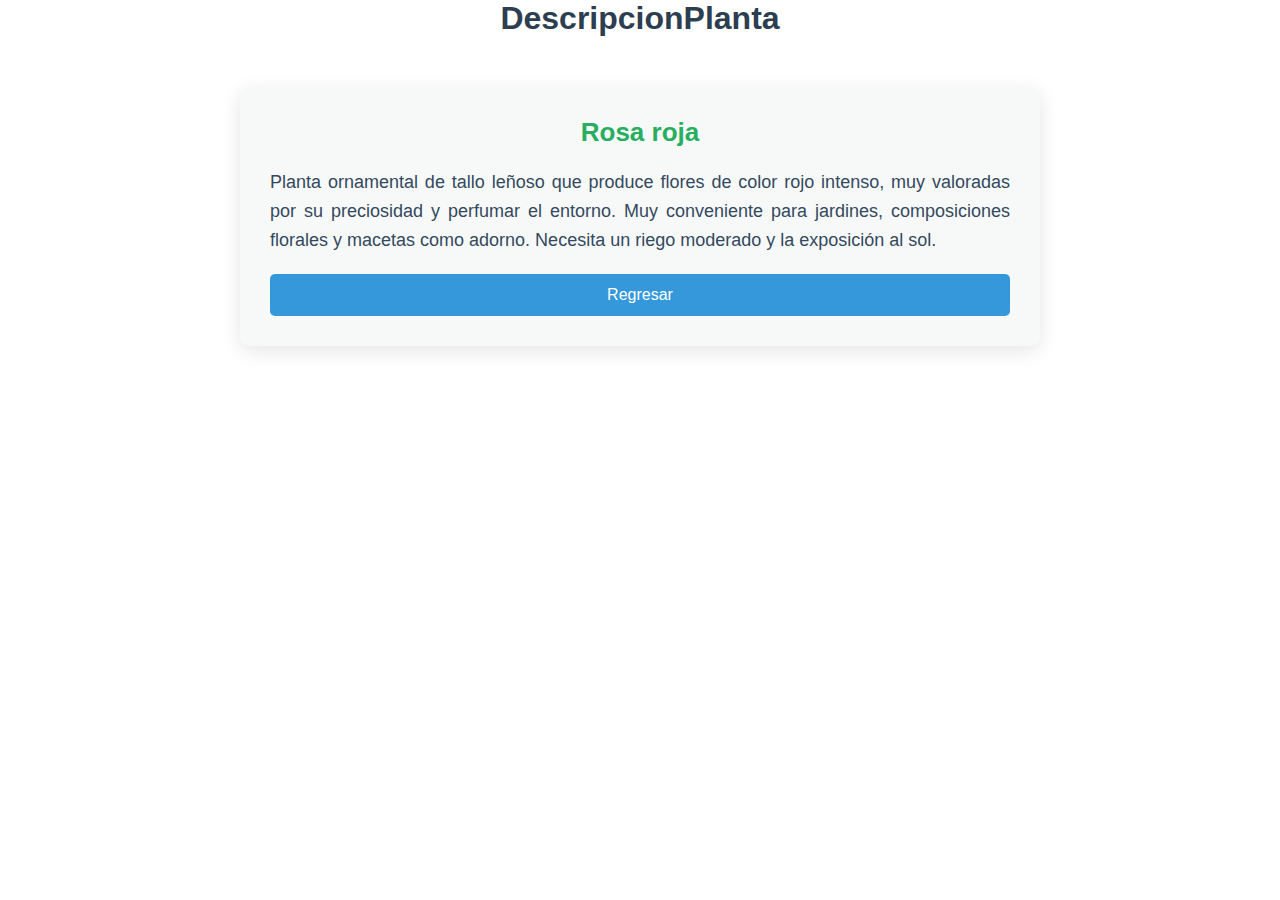
<file: descripcion.html>
<!DOCTYPE html>
<html lang="en">
<head>
    <meta charset="UTF-8">
    <meta name="viewport" content="width=device-width, initial-scale=1.0">
    <title>Descripcion</title>
    <link rel="stylesheet" href="style.css">
</head>
<body>
    <h1 class="titulodescripcionplanta">DescripcionPlanta</h1>
    <div class="containerdescripcionplanta">
        
        <div class="contenidodescripcionplanta">
            <h2 class="nombredescripcionplanta">Rosa roja</h2>
            <p class="textodescripcionplanta">
                Planta ornamental de tallo leñoso que produce flores de color rojo intenso, muy valoradas por su preciosidad y perfumar el entorno. Muy conveniente para jardines, composiciones florales y macetas como adorno. Necesita un riego moderado y la exposición al sol.
            </p>
            <button type="button" class="botontipopago" onclick="window.location.href='plantas.html'">Regresar</button>
        </div>
    </div>
</body>
</html>
</file>
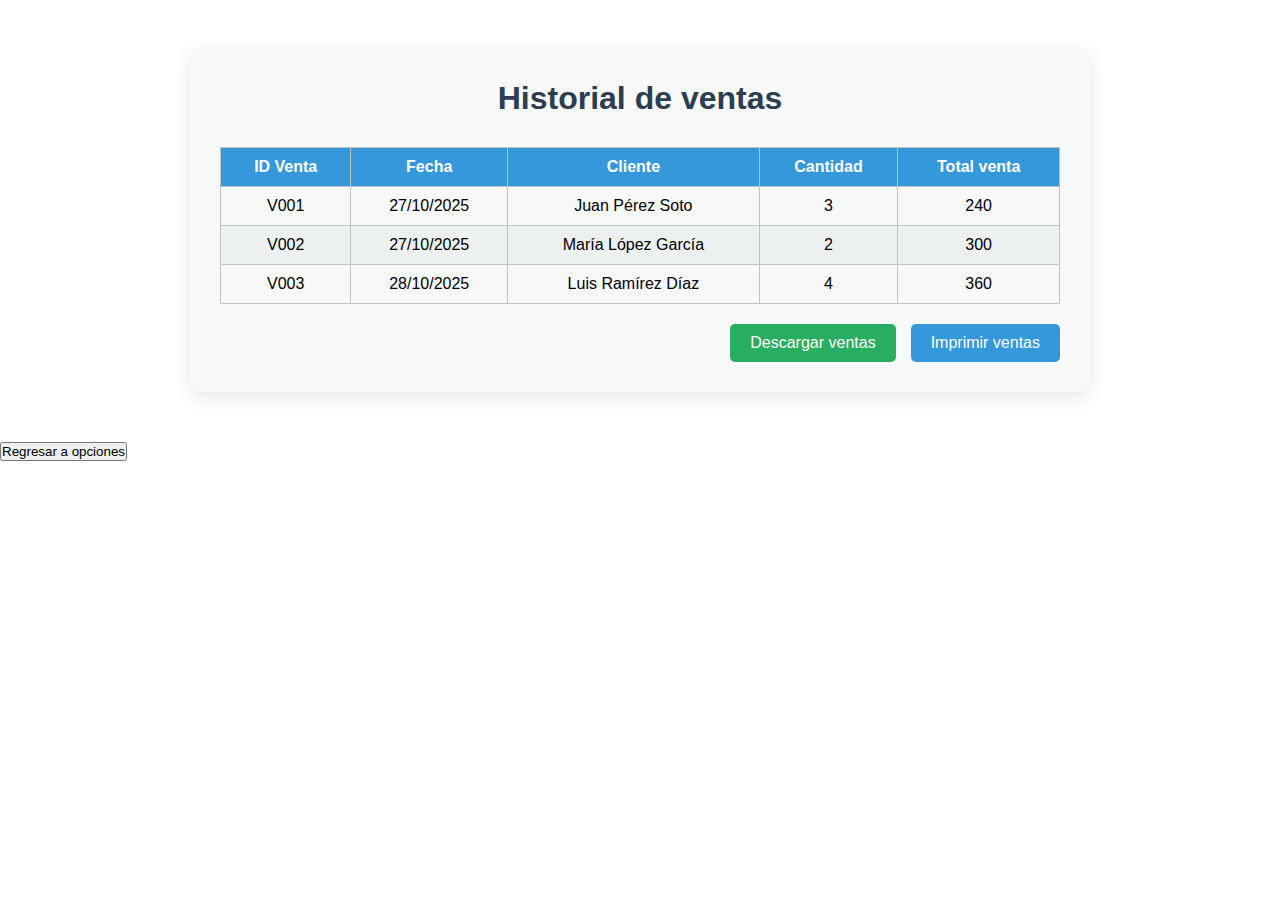
<file: historialVentas.html>
<!DOCTYPE html>
<html lang="en">
<head>
    <meta charset="UTF-8">
    <meta name="viewport" content="width=device-width, initial-scale=1.0">
    <title>Hostorial Ventas</title>
     <link rel="stylesheet" href="style.css">
</head>
<body>
     <div class="containerhistorialventas">
        <h1 class="titulohistorialventas">Historial de ventas</h1>
        <table class="tabla_historialventas">
            <thead>
                <tr>
                    <th>ID Venta</th>
                    <th>Fecha</th>
                    <th>Cliente</th>
                    <th>Cantidad</th>
                    <th>Total venta</th>
                </tr>
            </thead>
            <tbody>
                <tr>
                    <td>V001</td>
                    <td>27/10/2025</td>
                    <td>Juan Pérez Soto</td>
                    <td>3</td>
                    <td>240</td>
                </tr>
                <tr>
                    <td>V002</td>
                    <td>27/10/2025</td>
                    <td>María López García</td>
                    <td>2</td>
                    <td>300</td>
                </tr>
                <tr>
                    <td>V003</td>
                    <td>28/10/2025</td>
                    <td>Luis Ramírez Díaz</td>
                    <td>4</td>
                    <td>360</td>
                </tr>
            </tbody>
        </table>
        <div class="botonesaccionhistorialventas">
            <button class="botondescargarhistorialventas">Descargar ventas</button>
            <button class="botonimprimirhistorialventas">Imprimir ventas</button>
        </div>
    </div>
    <button class="btnregresar" onclick="window.location.href='opciones.html'">
   Regresar a opciones
</button>
</body>
</html>
</file>
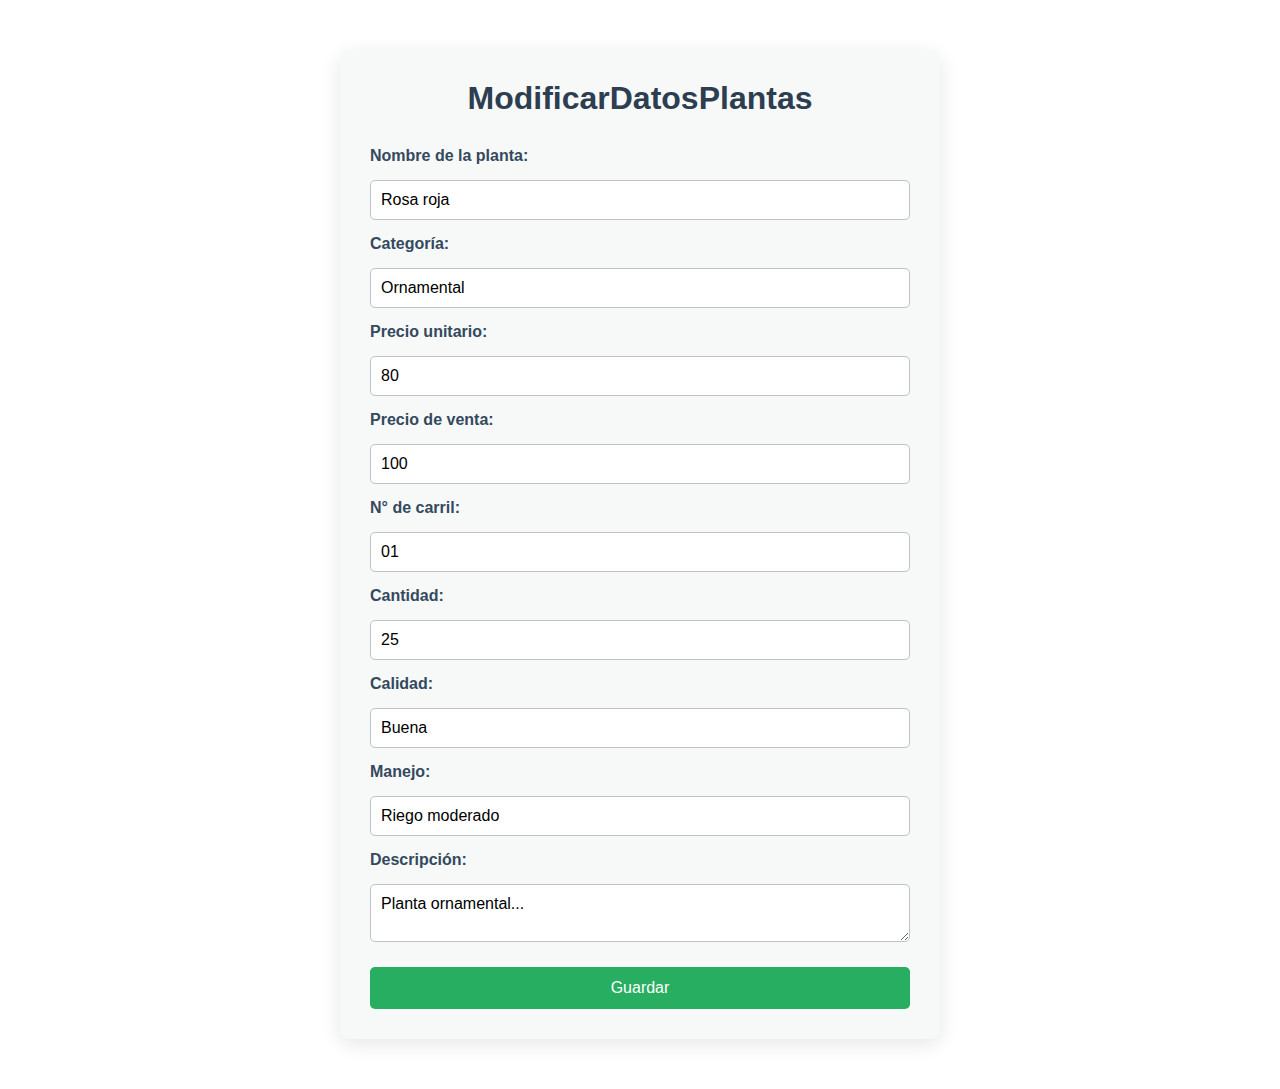
<file: modificarPlanta.html>
<!DOCTYPE html>
<html lang="en">
<head>
    <meta charset="UTF-8">
    <meta name="viewport" content="width=device-width, initial-scale=1.0">
    <title>Modificar datos de planta</title>
    <link rel="stylesheet" href="style.css">
</head>
<body>
    <div class="containermodificarplantas">
       
        <h1 class="titulomodificarplantas">ModificarDatosPlantas</h1>

        <form class="formulariomodificarplantas">
            <label class="labelmodificarplantas" for="nombre">Nombre de la planta:</label>
            <input type="text" id="nombre" class="inputmodificarplantas" value="Rosa roja">

            <label class="labelmodificarplantas" for="categoria">Categoría:</label>
            <input type="text" id="categoria" class="inputmodificarplantas" value="Ornamental">

            <label class="labelmodificarplantas" for="precio_unitario">Precio unitario:</label>
            <input type="text" id="precio_unitario" class="inputmodificarplantas" value="80">

            <label class="labelmodificarplantas" for="precio_venta">Precio de venta:</label>
            <input type="text" id="precio_venta" class="inputmodificarplantas" value="100">

            <label class="labelmodificarplantas" for="carril">N° de carril:</label>
            <input type="text" id="carril" class="inputmodificarplantas" value="01">

            <label class="labelmodificarplantas" for="cantidad">Cantidad:</label>
            <input type="text" id="cantidad" class="inputmodificarplantas" value="25">

            <label class="labelmodificarplantas" for="calidad">Calidad:</label>
            <input type="text" id="calidad" class="inputmodificarplantas" value="Buena">

            <label class="labelmodificarplantas" for="manejo">Manejo:</label>
            <input type="text" id="manejo" class="inputmodificarplantas" value="Riego moderado">

            <label class="labelmodificarplantas" for="descripcion">Descripción:</label>
            <textarea id="descripcion" class="inputmodificarplantas">Planta ornamental...</textarea>

            <button type="button" class="botonmodificarplantas"onclick="window.location.href='plantas.html'">Guardar</button>
        </form>
    </div>
</body>
</html>
</file>
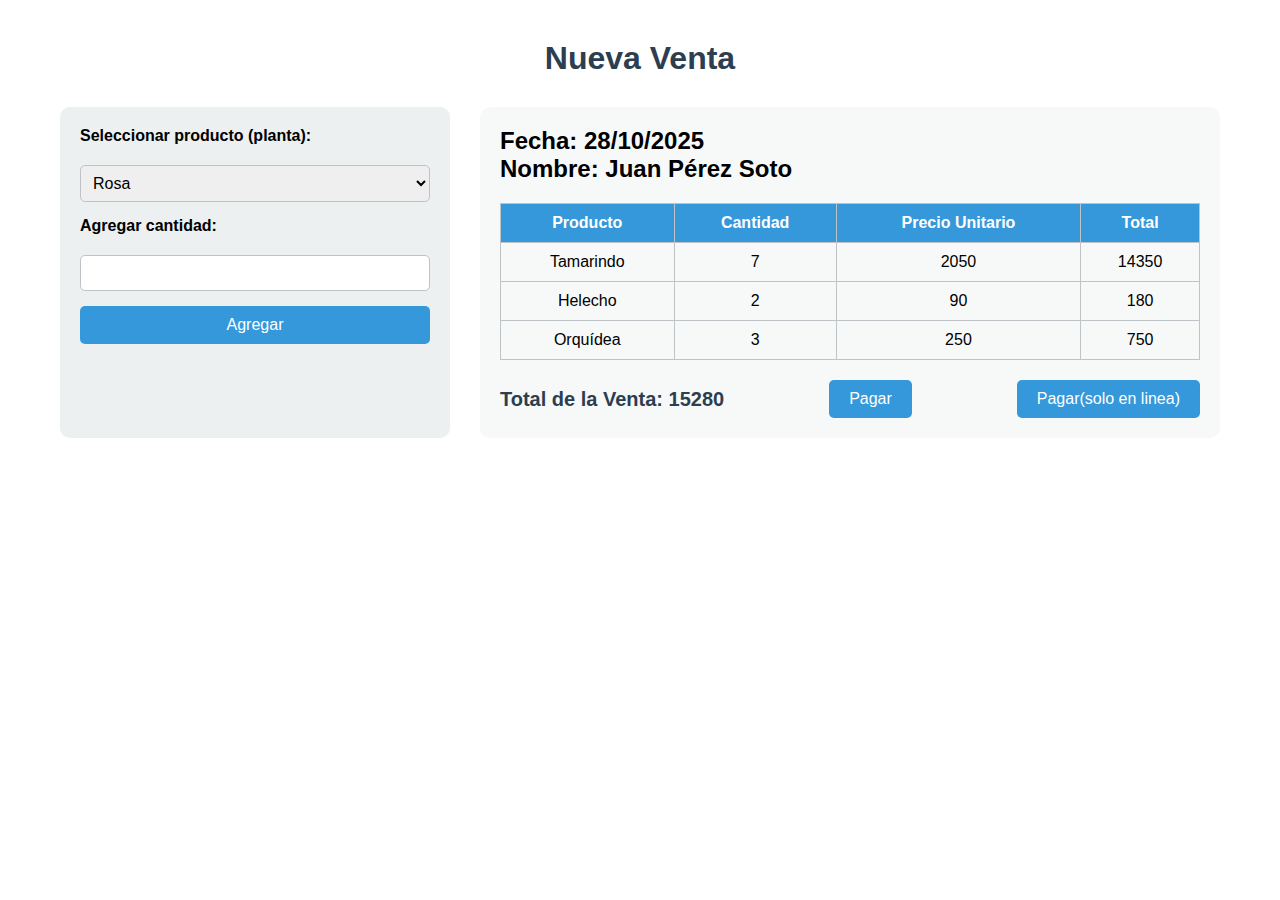
<file: nuevaVenta.html>
<!DOCTYPE html>
<html lang="en">
<head>
    <meta charset="UTF-8">
    <meta name="viewport" content="width=device-width, initial-scale=1.0">
    <title>Nueva venta</title>
      <link rel="stylesheet" href="style.css">
</head>
<body>
    <div class="containernuevaventa">
        <h1 class="titulonuevaventa">Nueva Venta</h1>

        <div class="columnasnuevaventa">
            <div class="columnaizqnuevaventa">
                <form class="formularionuevaventa">
                    <label class="labelnuevaventa">Seleccionar producto (planta):</label>
                    <select id="producto" class="selectnuevaventa">
                        <option>Rosa</option>
                        <option>Tamarindo</option>
                        <option>Helecho</option>
                        <option>Orquídea</option>
                    </select>
                    <label class="labelnuevaventa">Agregar cantidad:</label>
                    <input class="inputnuevaventa" >
                    <button class="botonnuevaventa">Agregar</button>
                </form>
            </div>

            <div class="columnadernuevaventa">
                <div class="clientenuevaventa">
                    <h2 class="fechanuevaventa">Fecha: 28/10/2025</h2>
                    <h2 class="nombrenuevaventa">Nombre: Juan Pérez Soto</h2>
                </div>
                <table class="tablanuevaventa">
                    <thead>
                        <tr>
                            <th>Producto</th>
                            <th>Cantidad</th>
                            <th>Precio Unitario</th>
                            <th>Total</th>
                        </tr>
                    </thead>
                    <tbody>
                        <tr>
                            <td>Tamarindo</td>
                            <td>7</td>
                            <td>2050</td>
                            <td>14350</td>
                        </tr>
                        <tr>
                            <td>Helecho</td>
                            <td>2</td>
                            <td>90</td>
                            <td>180</td>
                        </tr>
                        <tr>
                            <td>Orquídea</td>
                            <td>3</td>
                            <td>250</td>
                            <td>750</td>
                        </tr>
                    </tbody>
                </table>

                <div class="totalnuevaventa">
                    <p class="totalventanuevaventa"><strong>Total de la Venta:</strong> 15280</p>
                    <button class="botonpagarnuevaventa"onclick="window.location.href='tipoDePago.html'">Pagar</button>
                    <button class="botonpagarnuevaventa"onclick="window.location.href='pagoTarjeta.html'">Pagar(solo en linea)</button>
                </div>
            </div>
        </div>
    </div>
</body>
</html>
</file>
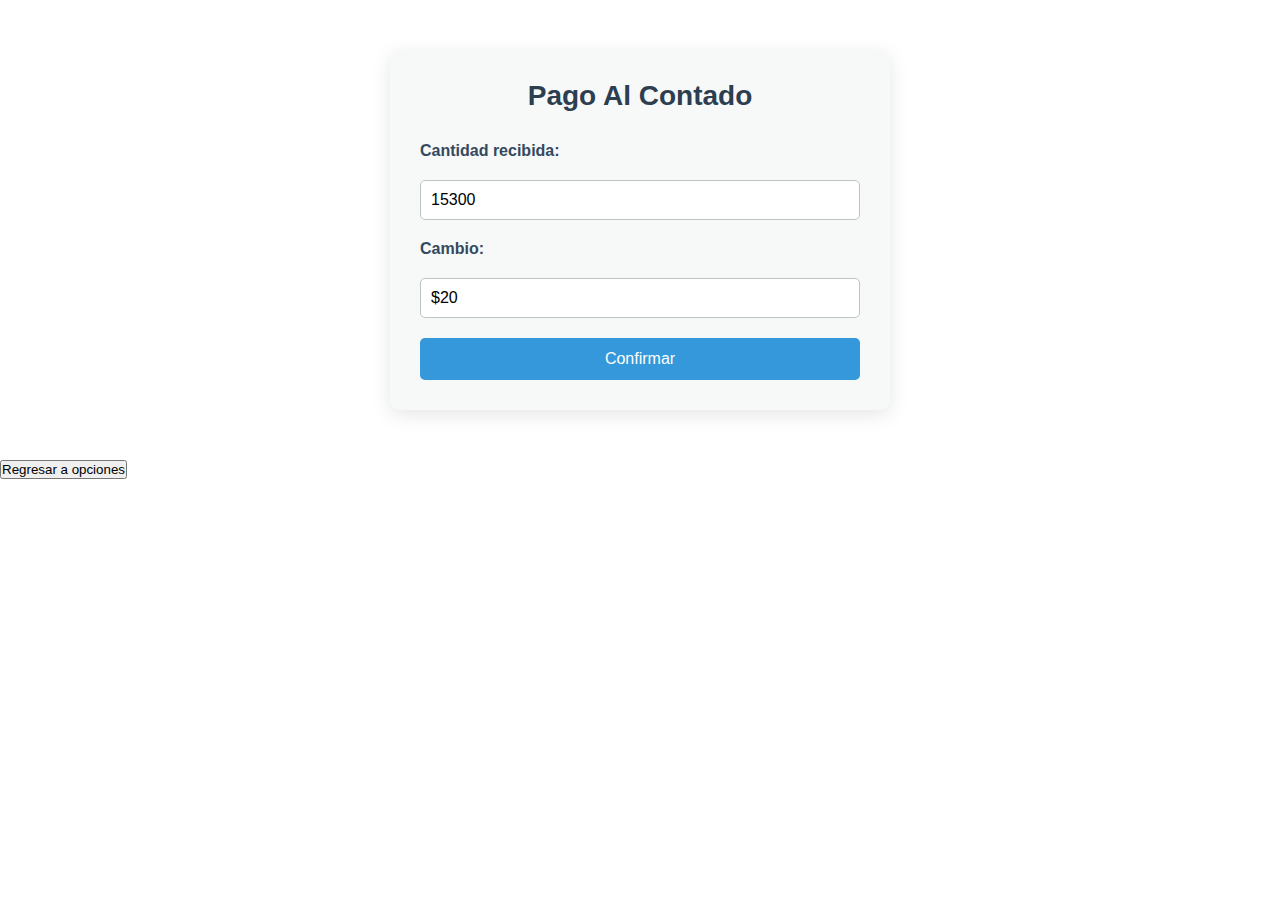
<file: pagoContado.html>
<!DOCTYPE html>
<html lang="en">
<head>
    <meta charset="UTF-8">
    <meta name="viewport" content="width=device-width, initial-scale=1.0">
    <title>Pago al contado</title>
    <link rel="stylesheet" href="style.css">
</head>
<body>
        <div class="containercontadonuevo">
        <h1 class="titulocontadonuevo">Pago Al Contado</h1>

        <form class="formulariocontadonuevo">
            <label class="labelcontadonuevo" for="cantidadrecibida">Cantidad recibida:</label>
            <input type="text" id="cantidadrecibida" class="inputcontadonuevo" value="15300">
            <label class="labelcontadonuevo" for="cambio">Cambio:</label>
            <input type="text" id="cambio" class="inputcontadonuevo" value="$20" readonly>
            <button type="button" class="botoncontadonuevo" onclick="window.location.href='opciones.html'">Confirmar</button>

        </form>
    </div>
    <button class="btnregresar" onclick="window.location.href='opciones.html'">
   Regresar a opciones
</button>
</body>
</html>
</file>
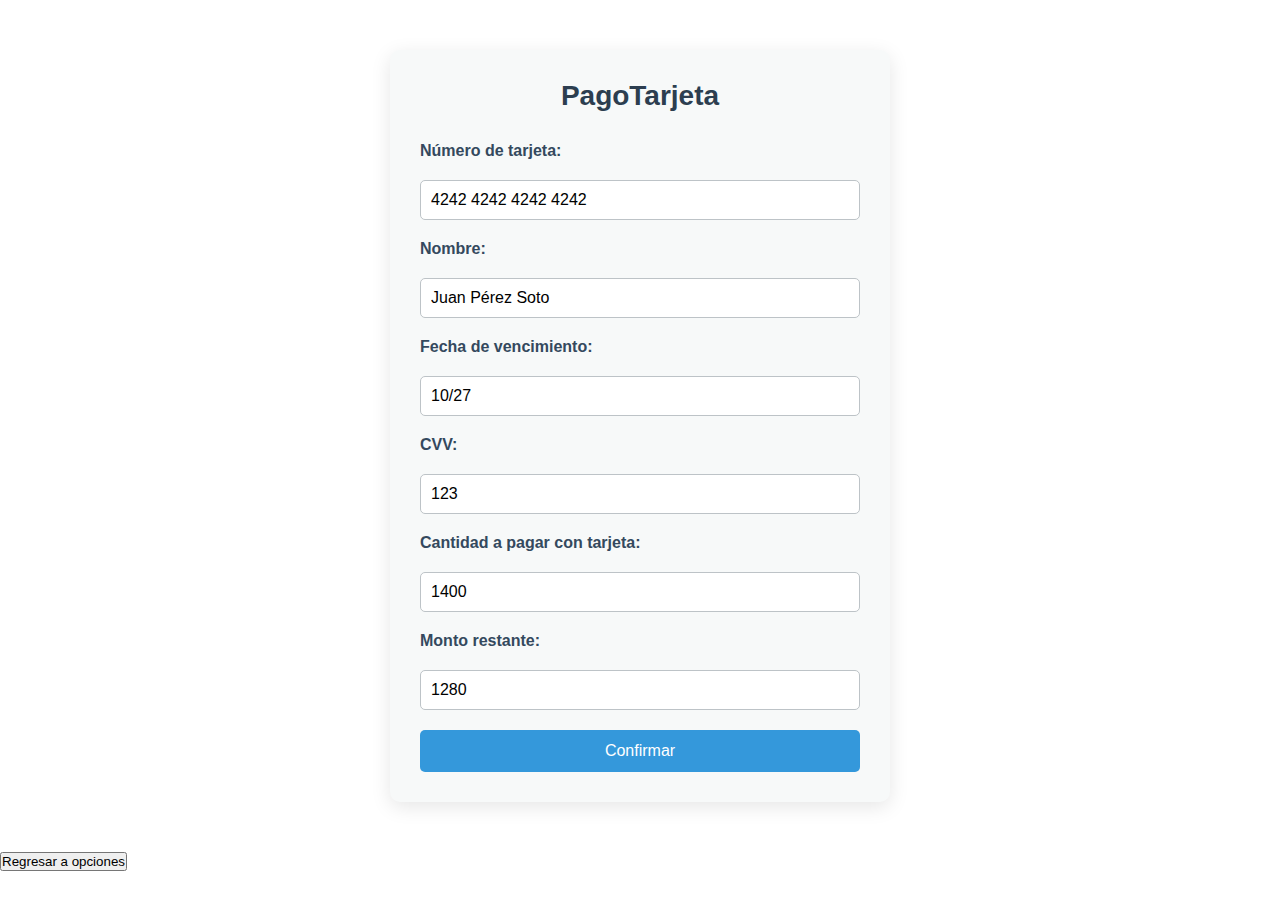
<file: pagoTarjeta.html>
<!DOCTYPE html>
<html lang="en">
<head>
    <meta charset="UTF-8">
    <meta name="viewport" content="width=device-width, initial-scale=1.0">
    <title>Pagar con tarjeta</title>
     <link rel="stylesheet" href="style.css">
</head>
<body>
    <div class="containerpagotarjeta">
        <h1 class="titulopagotarjeta">PagoTarjeta</h1>
        <form class="formulariopagotarjeta">
            <label class="labelpagotarjeta" for="numerotarjeta">Número de tarjeta:</label>
            <input type="text" id="numerotarjeta" class="inputpagotarjeta" value="4242 4242 4242 4242">
            <label class="labelpagotarjeta" for="nombretarjeta">Nombre:</label>
            <input type="text" id="nombretarjeta" class="inputpagotarjeta" value="Juan Pérez Soto">
            <label class="labelpagotarjeta" for="fechavencimiento">Fecha de vencimiento:</label>
            <input type="text" id="fechavencimiento" class="inputpagotarjeta" value="10/27">
            <label class="labelpagotarjeta" for="cvv">CVV:</label>
            <input type="text" id="cvv" class="inputpagotarjeta" value="123">
            <label class="labelpagotarjeta" for="cantidadpagar">Cantidad a pagar con tarjeta:</label>
            <input type="text" id="cantidadpagar" class="inputpagotarjeta" value="1400">
            <label class="labelpagotarjeta">Monto restante:</label>
            <input type="text" class="inputpagotarjeta" value="1280" readonly>
            <button type="button" class="botonpagotarjeta"onclick="window.location.href='opciones.html'">Confirmar</button>
        </form>
    </div>
    <button class="btnregresar" onclick="window.location.href='opciones.html'">
   Regresar a opciones
</button>
</body>
</html>
</file>
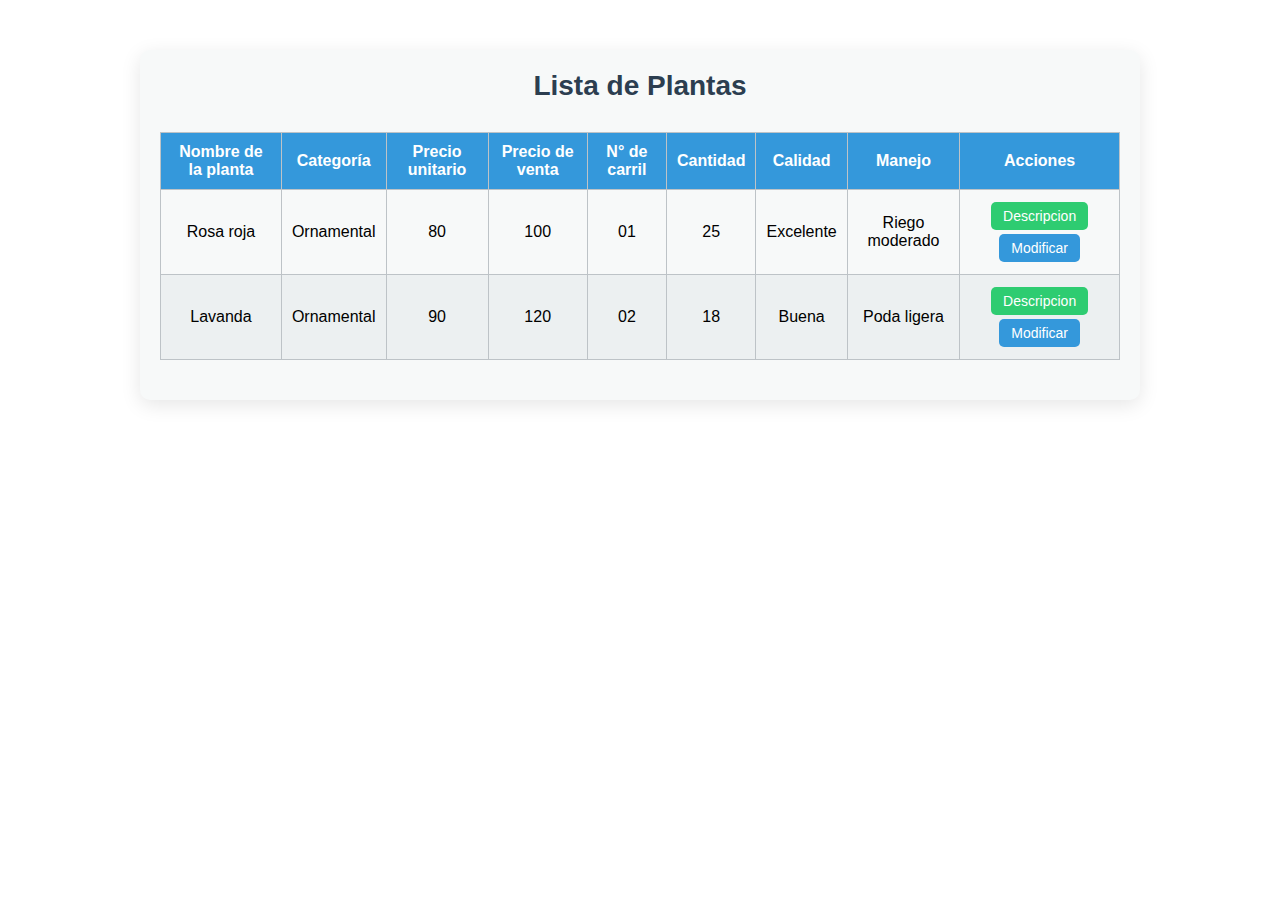
<file: plantas.html>
<!DOCTYPE html>
<html lang="en">
<head>
    <meta charset="UTF-8">
    <meta name="viewport" content="width=device-width, initial-scale=1.0">
    <title>Plantas</title>
     <link rel="stylesheet" href="style.css">
</head>
<body>
    <div class="containerlistaplantas">
        <h1 class="titulolistaplantas">Lista de Plantas</h1>


        <table class="tablalistaplantas">
            <thead>
                <tr>
                    <th>Nombre de la planta</th>
                    <th>Categoría</th>
                    <th>Precio unitario</th>
                    <th>Precio de venta</th>
                    <th>N° de carril</th>
                    <th>Cantidad</th>
                    <th>Calidad</th>
                    <th>Manejo</th>
                    <th>Acciones</th>
                </tr>
            </thead>
            <tbody>
                <tr>
                    <td>Rosa roja</td>
                    <td>Ornamental</td>
                    <td>80</td>
                    <td>100</td>
                    <td>01</td>
                    <td>25</td>
                    <td>Excelente</td>
                    <td>Riego moderado</td>
                    <td>
                        <button class="botondescripcionlistaplantas" onclick="window.location.href='descripcion.html'">Descripcion</button>
                        <button class="botonmodificarlistaplantas"onclick="window.location.href='modificarPlanta.html'">Modificar</button>
                    </td>
                </tr>
                <tr>
                    <td>Lavanda</td>
                    <td>Ornamental</td>
                    <td>90</td>
                    <td>120</td>
                    <td>02</td>
                    <td>18</td>
                    <td>Buena</td>
                    <td>Poda ligera</td>
                    <td>
                        <button class="botondescripcionlistaplantas"onclick="window.location.href='descripcion.html'">Descripcion</button>
                        <button class="botonmodificarlistaplantas"onclick="window.location.href='modificarPlanta.html'">Modificar</button>
                    </td>
                </tr>
            </tbody>
        </table>
    </div>
</body>
</html>
</file>
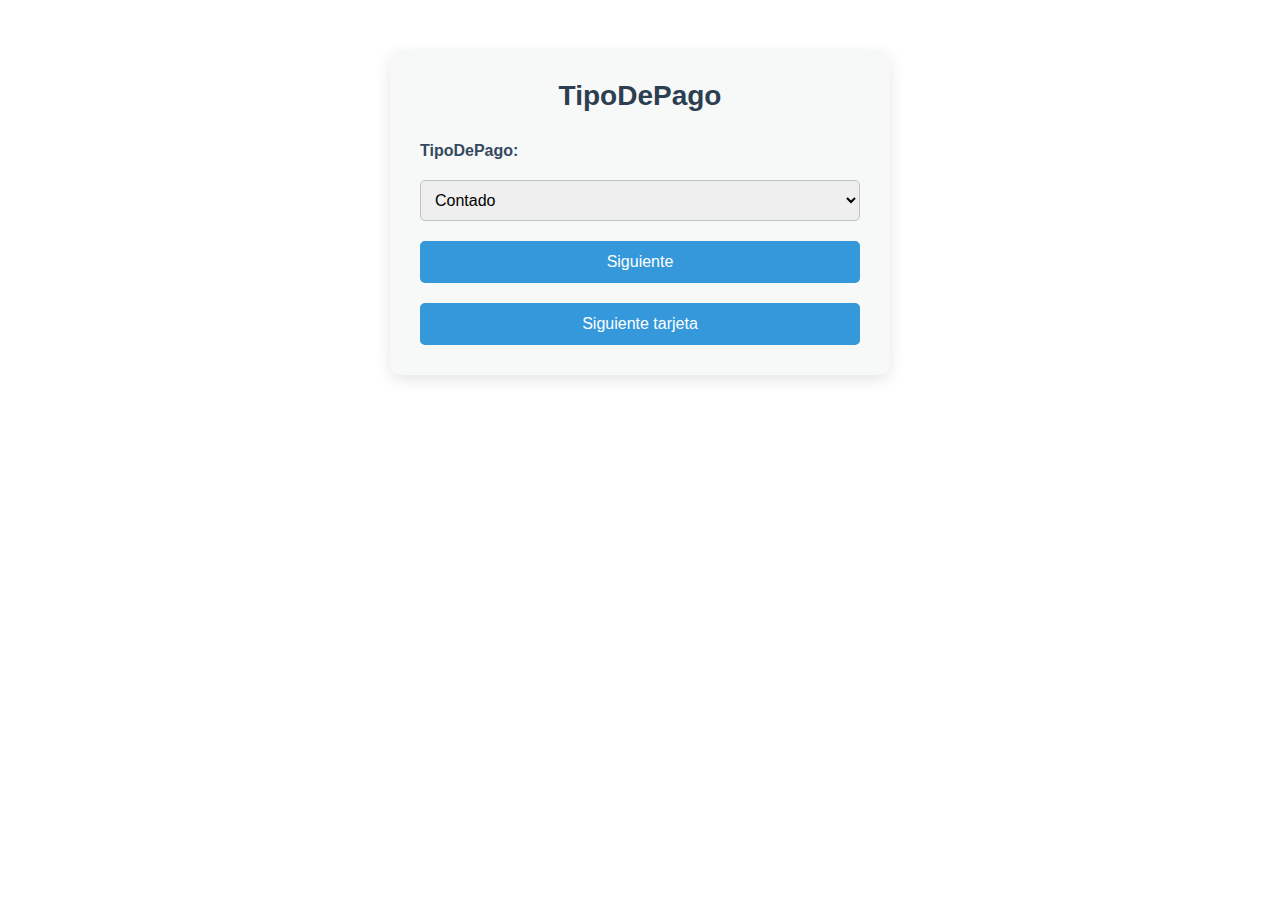
<file: tipoDePago.html>
<!DOCTYPE html>
<html lang="en">
<head>
    <meta charset="UTF-8">
    <meta name="viewport" content="width=device-width, initial-scale=1.0">
    <title>Tipo de pago</title>
    <link rel="stylesheet" href="style.css">
</head>
<body>
    <div class="containertipopago">
        <h1 class="titulotipopago">TipoDePago</h1>

        <form class="formulariotipopago">
            <label class="labeltipopago" for="tipodepago">TipoDePago:</label>
            <select id="tipodepago" class="selecttipopago">
                <option value="contado" selected>Contado</option>
                <option value="credito">Crédito</option>
                <option value="transferencia">Transferencia</option>
            </select>

            <button type="button"class="botontipopago" onclick="window.location.href='pagoContado.html'">Siguiente</button>
            <button type="button" class="botontipopago" onclick="window.location.href='pagoTarjeta.html'">Siguiente tarjeta</button>
        </form>
    </div>
</body>
</html>
</file>
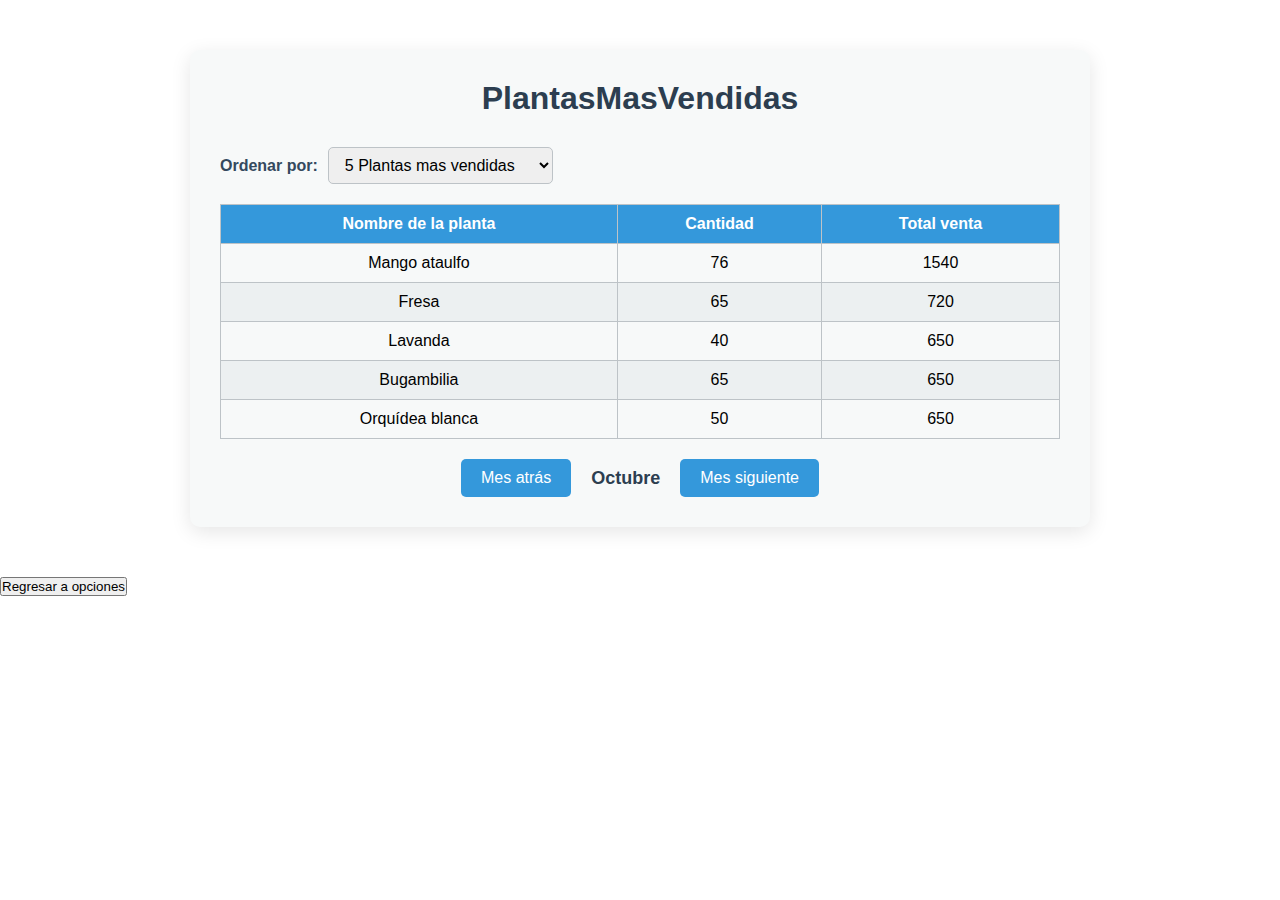
<file: ventasDePlantas.html>
<!DOCTYPE html>
<html lang="en">
<head>
    <meta charset="UTF-8">
    <meta name="viewport" content="width=device-width, initial-scale=1.0">
    <title>Ventas de Plantas</title>
    <link rel="stylesheet" href="style.css">
</head>
<body>
     <div class="containerplantasvendidas">
        <h1 class="tituloplantasvendidas">PlantasMasVendidas</h1>
        <div class="filtroplantasvendidas">
            <label class="labelfiltroplantasvendidas" for="ordenar">Ordenar por:</label>
            <select id="ordenar" class="selectfiltroplantasvendidas">
                <option selected>5 Plantas mas vendidas</option>
                <option>10 Plantas mas vendidas</option>
                <option>Todas las plantas</option>
            </select>
        </div>
        <table class="tablaplantasvendidas">
            <thead>
                <tr>
                    <th>Nombre de la planta</th>
                    <th>Cantidad</th>
                    <th>Total venta</th>
                </tr>
            </thead>
            <tbody>
                <tr>
                    <td>Mango ataulfo</td>
                    <td>76</td>
                    <td>1540</td>
                </tr>
                <tr>
                    <td>Fresa</td>
                    <td>65</td>
                    <td>720</td>
                </tr>
                <tr>
                    <td>Lavanda</td>
                    <td>40</td>
                    <td>650</td>
                </tr>
                <tr>
                    <td>Bugambilia</td>
                    <td>65</td>
                    <td>650</td>
                </tr>
                <tr>
                    <td>Orquídea blanca</td>
                    <td>50</td>
                    <td>650</td>
                </tr>
            </tbody>
        </table>

        <div class="navegacionplantasvendidas">
            <button class="botonperiodoplantasvendidas">Mes atrás</button>
            <span class="periodoactualplantasvendidas">Octubre</span>
            <button class="botonperiodoplantasvendidas">Mes siguiente</button>
        </div>
    </div>
    <button class="btnregresar" onclick="window.location.href='opciones.html'">
   Regresar a opciones
</button>
</body>
</html>
</file>
<file: style.css>
* {
  margin: 0;
  padding: 0;
  box-sizing: border-box;
  font-family: "Arial", sans-serif;
}
.bodyindex {
  background-image: url("img/fondo.jpg");
  background-size: cover;
  display: flex;
  align-items: center;
  justify-content: center;
}
.container {
  background: rgba(255, 255, 255, 0.9);
  margin-top: 3%;
  border-radius: 20px;
  padding: 13% 60px;
  box-shadow: 0 0 20px rgba(0, 0, 0, 1);
  text-align: center;
  width: 20%;
}
.textoUno {
  font-size: 3rem;
  color: #2b5d34;
  margin-bottom: 20px;
  font-family: Cambria, Cochin, Georgia, Times, 'Times New Roman', serif;
  font-weight: bold;
}
.caja {
  width: 100%;
  padding: 20px;
  margin-bottom: 25px;
  border: 5px solid #7bb661;
  border-radius: 8px;
  outline: none;  /*quitar linea al dar click*/
  transition: 0.3s;
  font-weight: bold;
  font-size: 1rem;
}

.caja:focus {
  border-color: #4a8f3e;
  box-shadow: 0 0 15px #4a8f3e; /*efecto al dar click*/
  background-color: #ebffe7;
  transform: scale(1.04);
}


.submit {
  width: 100%;
  background-color: #4a8f3e;
  color: white;
  padding: 12px;
  border: none;
  border-radius: 8px;
  font-size: 1rem;
  cursor: pointer;
  transition: 0.3s;
  font-weight: bold;
}

.submit:hover {
  background-color: #37752d;
}

.botones {
  display: flex;
  flex-direction: column;
  gap: 15px;
}

.btn {
  background-color: #95cad5;
  color: rgb(0, 0, 0);
  border: none;
  border-radius: 10px;
  padding: 12px 40px;
  font-size: 1rem;
  font-weight: bold;
  cursor: pointer;
  transition: 0.3s;
   width: 250px;
  margin: 0 auto;
  margin-bottom: 15px; 
}
.btn:focus {
  border-color: #3e708f;
  box-shadow: 0 0 15px #096390; /*efecto al dar click*/
  background-color: #29a9bf;
  transform: scale(1.04);
}
.btn:hover {
  background-color: #84c4f9;
  transform: scale(1.1);
}
.submit:hover {
  background-color: #275f1e;
  transform: scale(1.1);
}
.logo-izq,
.logo-der {
  height: 60px;
  width: auto;
}

.barra {
  background-color: rgb(153, 153, 153);
  height: 80px;
  display: flex;
  align-items: center;
  justify-content: space-between;
  margin-top: 15px;
  margin-bottom: 30px;
  position: relative;
}

.barra h1 {
  position: absolute;
  left: 50%;
  transform: translateX(-50%);
}
.bodyopc {
  background-image: url("img/fondo.jpg");
  align-items: center;
  justify-content: center;
}
.containeropc {
  background: rgba(255, 255, 255, 0.9);
  border-radius: 20px;
  box-shadow: 0 0 20px rgba(0, 0, 0, 1);
  width: 25%;      
  max-width: 90%;     /* sirve para que cuando se hace pequeña la pantalla este tambien */
  margin: 20px auto;  /* lo centra horizontalmente y separa de arriba/abajo */
  padding: 20px;  
   
}
.imghuella{
  height: 60px;
  width: auto;
}
.containeridentificar{
  background: white;
  padding: 30px;
  border-radius: 10px;
  box-shadow: 0 4px 10px rgba(0, 0, 0, 0.2);
  text-align: center;
  width: 300px;
}
.btnIdentificar{
  display: block;
  width: 100%;
  padding: 10px;
  margin-top: 10px;
  border: none;
  border-radius: 6px;
  font-weight: bold;
  font-size: 14px;
  cursor: pointer;
  transition: background-color 0.3s;
}
.dametext{
  width: 100%;
  padding: 8px;
  border-radius: 6px;
  border: 1px solid #ccc;
  font-size: 14px;
  margin-bottom: 20px;
    margin-top: 15px;
}
.bodyidentificar {
  font-family: Arial, sans-serif;
  background-color: #c1c1c1;
  display: flex;
  justify-content: center;
  align-items: center;
  height: 100vh;
  margin: 0;
}
.nombre{  font-size: 1.7rem;
  color: #000000;
  margin-bottom: 30px;
  font-family: Cambria, Cochin, Georgia, Times, 'Times New Roman', serif;
  font-weight: bold;
  }



  .containernuevaventa {
    max-width: 1200px;
    margin: 20px auto;
    padding: 20px;
    font-family: Arial, sans-serif;
}

.titulonuevaventa {
    text-align: center;
    font-size: 32px;
    margin-bottom: 30px;
    color: #2c3e50;
}


.columnasnuevaventa {
    display: flex;
    gap: 30px;
    flex-wrap: wrap;
}

.columnaizqnuevaventa {
    flex: 1;
    min-width: 300px;
    background-color: #ecf0f1;
    padding: 20px;
    border-radius: 10px;
}

.formularionuevaventa {
    display: flex;
    flex-direction: column;
    gap: 15px;
}

.labelnuevaventa {
    font-weight: bold;
    margin-bottom: 5px;
}

.selectnuevaventa,
.inputnuevaventa {
    padding: 8px;
    border-radius: 5px;
    border: 1px solid #bdc3c7;
    font-size: 16px;
}

.botonnuevaventa {
    background-color: #3498db;
    color: #fff;
    border: none;
    padding: 10px;
    border-radius: 5px;
    cursor: pointer;
    font-size: 16px;
    transition: background-color 0.3s;
}

.botonnuevaventa:hover {
    background-color: #2980b9;
}


.columnadernuevaventa {
    flex: 2;
    min-width: 400px;
    background-color: #f7f9f9;
    padding: 20px;
    border-radius: 10px;
}
.clientenuevaventa p {
    margin: 5px 0;
    font-size: 16px;
}
.tablanuevaventa {
    width: 100%;
    border-collapse: collapse;
    margin-top: 20px;
    margin-bottom: 20px;
}

.tablanuevaventa th,
.tablanuevaventa td {
    border: 1px solid #bdc3c7;
    padding: 10px;
    text-align: center;
}

.tablanuevaventa th {
    background-color: #3498db;
    color: white;
}

.totalnuevaventa {
    display: flex;
    justify-content: space-between;
    align-items: center;
    margin-top: 20px;
}

.totalventanuevaventa {
    font-size: 20px;
    font-weight: bold;
    color: #2c3e50;
}

.botonpagarnuevaventa {
    background-color: #3498db;
    color: white;
    border: none;
    padding: 10px 20px;
    font-size: 16px;
    border-radius: 5px;
    cursor: pointer;
    transition: background-color 0.3s;
}

.botonpagarnuevaventa:hover {
    background-color: #245acd;
}

.containertipopago {
    max-width: 500px;
    margin: 50px auto;
    padding: 30px;
    background-color: #f7f9f9;
    border-radius: 10px;
    box-shadow: 0 5px 15px rgba(0,0,0,0.1);
    font-family: Arial, sans-serif;
}


.titulotipopago {
    text-align: center;
    font-size: 28px;
    margin-bottom: 30px;
    color: #2c3e50;
}


.formulariotipopago {
    display: flex;
    flex-direction: column;
    gap: 20px;
}


.labeltipopago {
    font-weight: bold;
    font-size: 16px;
    color: #34495e;
}

.selecttipopago {
    padding: 10px;
    font-size: 16px;
    border-radius: 5px;
    border: 1px solid #bdc3c7;
    outline: none;
    transition: border-color 0.3s;
}

.selecttipopago:focus {
    border-color: #3498db;
}


.botontipopago {
    padding: 12px;
    font-size: 16px;
    background-color: #3498db;
    color: white;
    border: none;
    border-radius: 5px;
    cursor: pointer;
    transition: background-color 0.3s;
}

.botontipopago:hover {
    background-color: #2980b9;
}

.containerpagotarjeta {
    max-width: 500px;
    margin: 50px auto;
    padding: 30px;
    background-color: #f7f9f9;
    border-radius: 10px;
    box-shadow: 0 5px 20px rgba(0,0,0,0.1);
    font-family: Arial, sans-serif;
}

.titulopagotarjeta {
    text-align: center;
    font-size: 28px;
    margin-bottom: 30px;
    color: #2c3e50;
}

.formulariopagotarjeta {
    display: flex;
    flex-direction: column;
    gap: 20px;
}

.labelpagotarjeta {
    font-weight: bold;
    font-size: 16px;
    color: #34495e;
}

.inputpagotarjeta {
    padding: 10px;
    font-size: 16px;
    border-radius: 5px;
    border: 1px solid #bdc3c7;
    outline: none;
    transition: border-color 0.3s;
}

.inputpagotarjeta:focus {
    border-color: #3498db;
}

.botonpagotarjeta {
    padding: 12px;
    font-size: 16px;
    background-color: #3498db;
    color: white;
    border: none;
    border-radius: 5px;
    cursor: pointer;
    transition: background-color 0.3s;
}

.botonpagotarjeta:hover {
    background-color: #3477db;
}


.containercontadonuevo {
    max-width: 500px;
    margin: 50px auto;
    padding: 30px;
    background-color: #f7f9f9;
    border-radius: 10px;
    box-shadow: 0 5px 20px rgba(0,0,0,0.1);
    font-family: Arial, sans-serif;
}

.titulocontadonuevo {
    text-align: center;
    font-size: 28px;
    margin-bottom: 30px;
    color: #2c3e50;
}

.formulariocontadonuevo {
    display: flex;
    flex-direction: column;
    gap: 20px;
}

.labelcontadonuevo {
    font-weight: bold;
    font-size: 16px;
    color: #34495e;
}

.inputcontadonuevo {
    padding: 10px;
    font-size: 16px;
    border-radius: 5px;
    border: 1px solid #bdc3c7;
    outline: none;
    transition: border-color 0.3s;
}

.inputcontadonuevo:focus {
    border-color: #3498db;
}

.botoncontadonuevo {
    padding: 12px;
    font-size: 16px;
    background-color: #3498db;
    color: white;
    border: none;
    border-radius: 5px;
    cursor: pointer;
    transition: background-color 0.3s;
}

.botoncontadonuevo:hover {
    background-color: #3466db;
}

.containerlistaplantas {
    max-width: 1000px;
    margin: 50px auto;
    padding: 20px;
    background-color: #f7f9f9;
    border-radius: 10px;
    box-shadow: 0 5px 20px rgba(0,0,0,0.1);
    font-family: Arial, sans-serif;
}

.titulolistaplantas {
    text-align: center;
    font-size: 28px;
    margin-bottom: 30px;
    color: #2c3e50;
}

.tablalistaplantas {
    width: 100%;
    border-collapse: collapse;
    margin-bottom: 20px;
    table-layout: auto; /* Mantiene columnas alineadas correctamente */
}

.tablalistaplantas th,
.tablalistaplantas td {
    border: 1px solid #bdc3c7;
    padding: 10px;
    text-align: center;
}

.tablalistaplantas th {
    background-color: #3498db;
    color: white;
}

.tablalistaplantas tbody tr:nth-child(even) {
    background-color: #ecf0f1;
}

.botondescripcionlistaplantas,
.botonmodificarlistaplantas {
    padding: 6px 12px;
    font-size: 14px;
    border: none;
    border-radius: 5px;
    cursor: pointer;
    margin: 2px;
    transition: background-color 0.3s;
}

.botondescripcionlistaplantas {
    background-color: #2ecc71;
    color: white;
}

.botondescripcionlistaplantas:hover {
    background-color: #27ae60;
}

.botonmodificarlistaplantas {
    background-color: #3498db;
    color: white;
}

.botonmodificarlistaplantas:hover {
    background-color: rgb(0, 49, 211);
}

.containerdescripcionplanta {
    max-width: 800px;
    margin: 50px auto;
    padding: 30px;
    background-color: #f7f9f9;
    border-radius: 10px;
    box-shadow: 0 5px 20px rgba(0,0,0,0.1);
    font-family: Arial, sans-serif;
}

.titulodescripcionplanta {
    text-align: center;
    font-size: 32px;
    margin-bottom: 40px;
    color: #2c3e50;
}
.contenidodescripcionplanta {
    display: flex;
    flex-direction: column;
    gap: 20px;
}

.nombredescripcionplanta {
    font-size: 26px;
    font-weight: bold;
    color: #27ae60;
    text-align: center;
}
.textodescripcionplanta {
    font-size: 18px;
    line-height: 1.6;
    color: #34495e;
    text-align: justify;
}
.containermodificarplantas {
    max-width: 600px;
    margin: 50px auto;
    padding: 30px;
    background-color: #f7f9f9;
    border-radius: 10px;
    box-shadow: 0 5px 20px rgba(0,0,0,0.1);
    font-family: Arial, sans-serif;
}

.titulomodificarplantas {
    text-align: center;
    font-size: 32px;
    margin-bottom: 30px;
    color: #2c3e50;
}

.formulariomodificarplantas {
    display: flex;
    flex-direction: column;
    gap: 15px;
}

.labelmodificarplantas {
    font-weight: bold;
    font-size: 16px;
    color: #34495e;
}

.inputmodificarplantas {
    padding: 10px;
    font-size: 16px;
    border-radius: 5px;
    border: 1px solid #bdc3c7;
    outline: none;
    transition: border-color 0.3s;
    width: 100%;
    box-sizing: border-box;
}

.inputmodificarplantas:focus {
    border-color: #3498db;
}

.botonmodificarplantas {
    padding: 12px;
    font-size: 16px;
    background-color: #27ae60;
    color: white;
    border: none;
    border-radius: 5px;
    cursor: pointer;
    transition: background-color 0.3s;
    margin-top: 10px;
}

.botonmodificarplantas:hover {
    background-color: #1e8449;
}

.containerplantasvendidas {
    max-width: 900px;
    margin: 50px auto;
    padding: 30px;
    background-color: #f7f9f9;
    border-radius: 10px;
    box-shadow: 0 5px 20px rgba(0,0,0,0.1);
    font-family: Arial, sans-serif;
}
.tituloplantasvendidas {
    text-align: center;
    font-size: 32px;
    margin-bottom: 30px;
    color: #2c3e50;
}
.filtroplantasvendidas {
    display: flex;
    align-items: center;
    gap: 10px;
    margin-bottom: 20px;
}

.labelfiltroplantasvendidas {
    font-weight: bold;
    color: #34495e;
}

.selectfiltroplantasvendidas {
    padding: 8px 12px;
    font-size: 16px;
    border-radius: 5px;
    border: 1px solid #bdc3c7;
    outline: none;
    transition: border-color 0.3s;
}

.selectfiltroplantasvendidas:focus {
    border-color: #3498db;
}
.tablaplantasvendidas {
    width: 100%;
    border-collapse: collapse;
    margin-bottom: 20px;
}

.tablaplantasvendidas th,
.tablaplantasvendidas td {
    border: 1px solid #bdc3c7;
    padding: 10px;
    text-align: center;
}

.tablaplantasvendidas th {
    background-color: #3498db;
    color: white;
}
.tablaplantasvendidas tbody tr:nth-child(even) {
    background-color: #ecf0f1;
}

.tablaplantasvendidas tbody tr:hover {
    background-color: #d0e7ff;
}
.navegacionplantasvendidas {
    display: flex;
    justify-content: center;
    align-items: center;
    gap: 20px;
    margin-top: 20px;
}

.botonperiodoplantasvendidas {
    padding: 10px 20px;
    font-size: 16px;
    background-color: #3498db;
    color: white;
    border: none;
    border-radius: 5px;
    cursor: pointer;
    transition: background-color 0.3s;
}

.botonperiodoplantasvendidas:hover {
    background-color: #2980b9;
}

.periodoactualplantasvendidas {
    font-weight: bold;
    font-size: 18px;
    color: #2c3e50;
}

.containerhistorialventas {
    max-width: 900px;
    margin: 50px auto;
    padding: 30px;
    background-color: #f7f9f9;
    border-radius: 10px;
    box-shadow: 0 5px 20px rgba(0,0,0,0.1);
    font-family: Arial, sans-serif;
}
.titulohistorialventas {
    text-align: center;
    font-size: 32px;
    margin-bottom: 30px;
    color: #2c3e50;
}

.tabla_historialventas {
    width: 100%;
    border-collapse: collapse;
    margin-bottom: 20px;
}

.tabla_historialventas th,
.tabla_historialventas td {
    border: 1px solid #bdc3c7;
    padding: 10px;
    text-align: center;
}

.tabla_historialventas th {
    background-color: #3498db;
    color: white;
}

.tabla_historialventas tbody tr:nth-child(even) {
    background-color: #ecf0f1;
}

.tabla_historialventas tbody tr:hover {
    background-color: #d0e7ff;
}

.botonesaccionhistorialventas {
    display: flex;
    justify-content: flex-end;
    gap: 15px;
    margin-top: 10px;
}

.botondescargarhistorialventas,
.botonimprimirhistorialventas {
    padding: 10px 20px;
    font-size: 16px;
    border: none;
    border-radius: 5px;
    cursor: pointer;
    transition: background-color 0.3s;
}

.botondescargarhistorialventas {
    background-color: #27ae60;
    color: white;
}

.botondescargarhistorialventas:hover {
    background-color: #1e8449;
}

.botonimprimirhistorialventas {
    background-color: #3498db;
    color: white;
}

.botonimprimirhistorialventas:hover {
    background-color: rgb(0, 81, 211);
}
</file>
